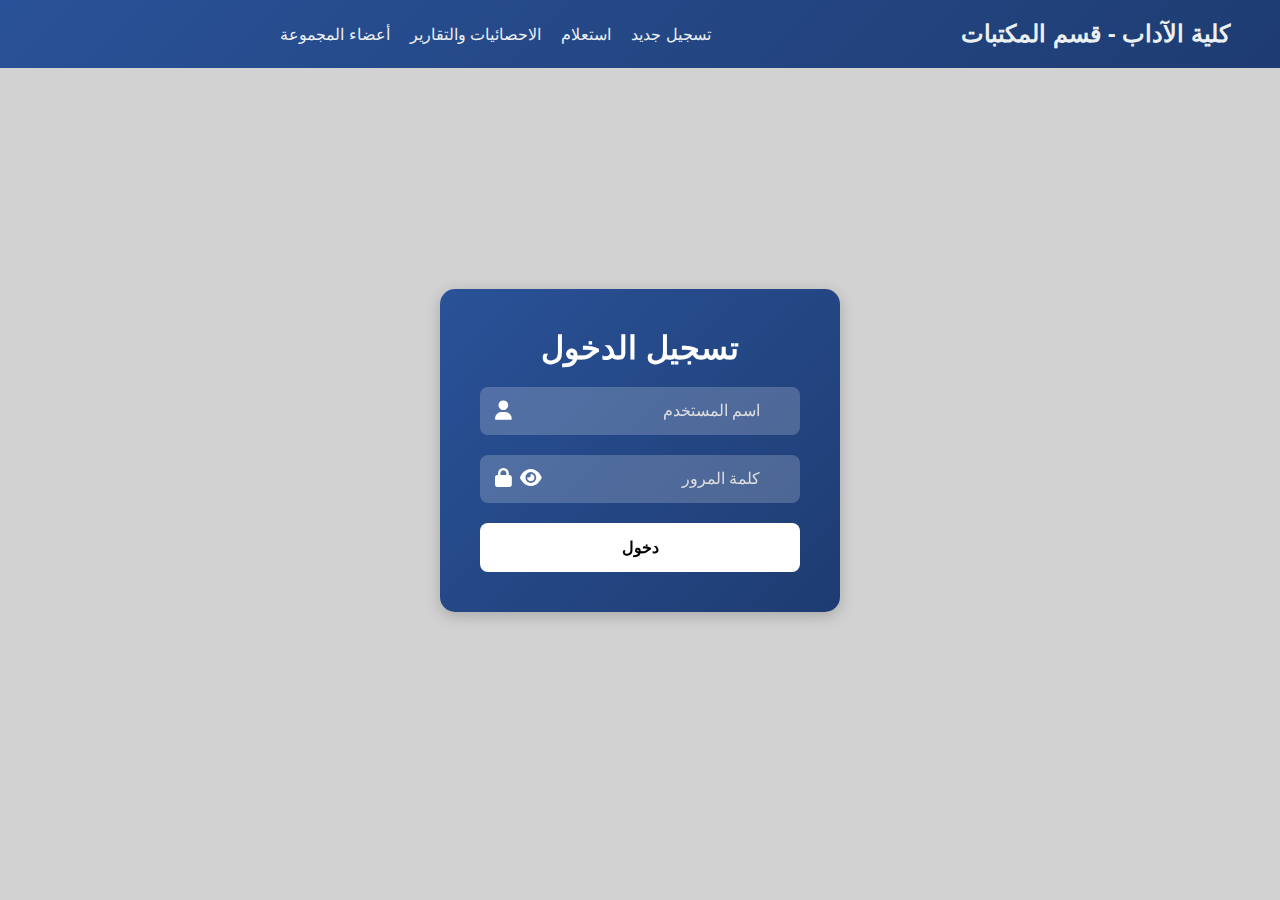
<file: login.html>
<!DOCTYPE html>
<html lang="ar" dir="rtl">
<head>
  <meta charset="UTF-8">
  <meta name="viewport" content="width=device-width, initial-scale=1.0">
  <title>تسجيل الدخول</title>
  <link rel="stylesheet" href="https://cdnjs.cloudflare.com/ajax/libs/font-awesome/6.4.2/css/all.min.css">
  <link rel="stylesheet" href="./login.css">  
</head>
<body>


     <!-- ناف بار -->
     <nav class="navbar">
        <!-- لوجو النص -->
        <div class="navlogo">كلية الآداب - قسم المكتبات</div>

        <!-- الروابط -->
        <ul class="nav-links" id="navLinks">
            <li><a href="./index.html">تسجيل جديد</a></li>
            <li><a href="./search.html">استعلام</a></li>
            <li><a href="./login.html">الاحصائيات والتقارير</a></li>
            <li><a href="./member.html">أعضاء المجموعة</a></li>
        </ul>

        <!-- زر التبديل للهواتف -->
        <button class="toggle-btn" id="toggleBtn">
            ☰
        </button>
    </nav>



  <div class="container">
    <h2>تسجيل الدخول</h2>
    <form id="loginForm">
      <div class="form-group">
        <i class="fas fa-user"></i>
        <input type="text" id="username" placeholder="اسم المستخدم" required>
      </div>
      <div class="form-group">
        <i class="fas fa-lock"></i>
        <input type="password" id="password" placeholder="كلمة المرور" required>
        <i class="fas fa-eye toggle-password" id="togglePassword"></i>
      </div>
      <button type="submit" class="buttonn">دخول</button>
      <p class="error-message" id="errorMessage">خطأ في اسم المستخدم أو كلمة المرور</p>
    </form>
  </div>


  <script  src="./login.js"></script>

</body>
</html>
</file>
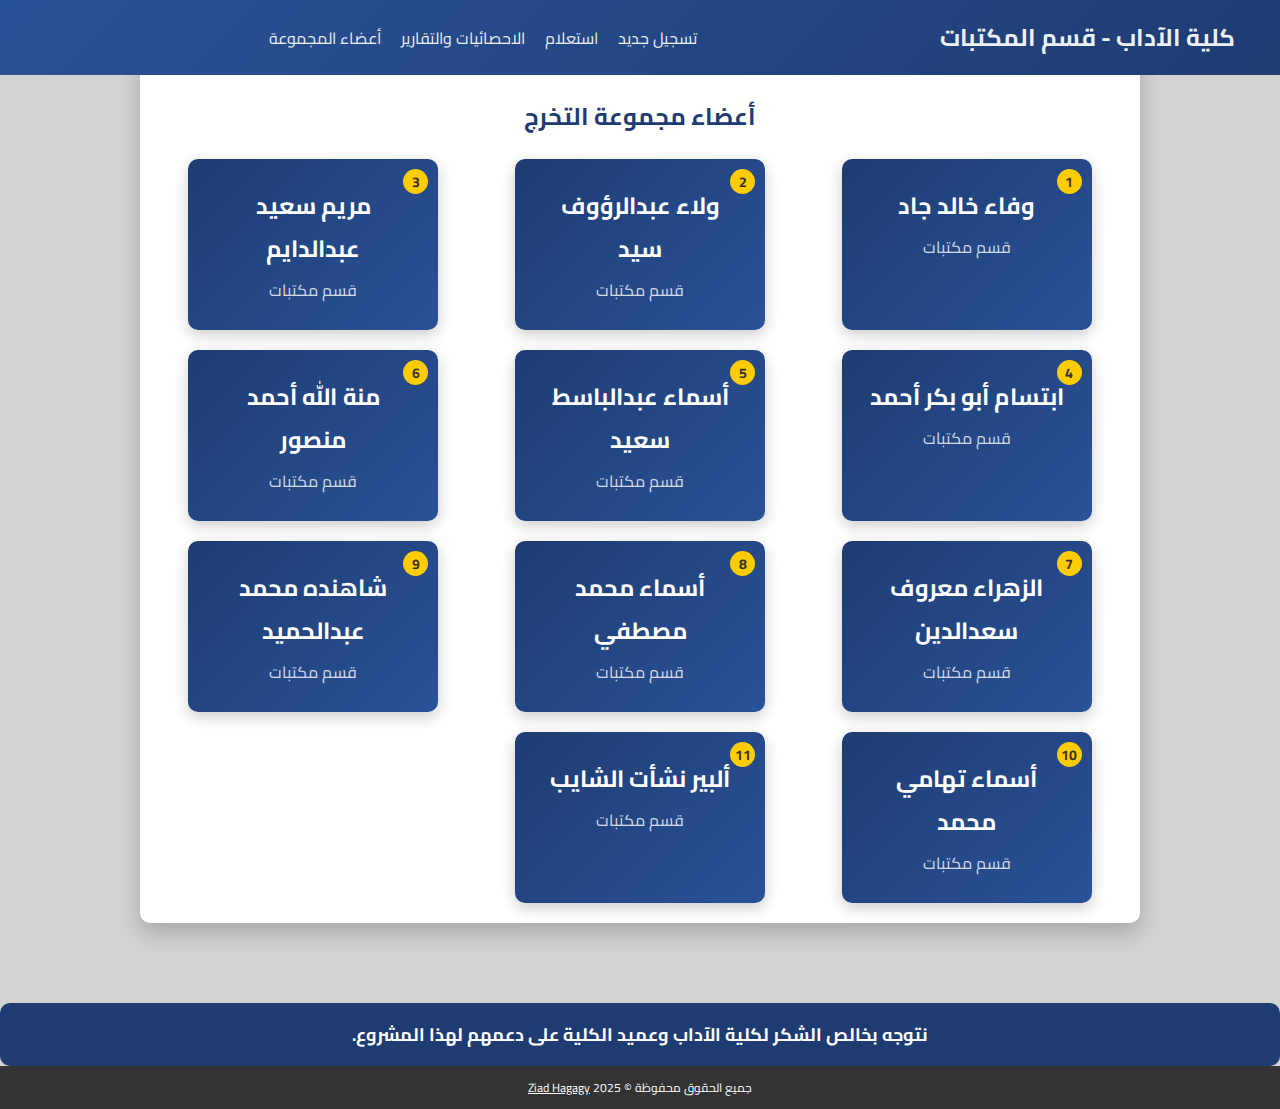
<file: member.html>
<!DOCTYPE html>
<html lang="ar">
<head>
    <meta charset="UTF-8">
    <meta name="viewport" content="width=device-width, initial-scale=1.0">
    <title>أعضاء مجموعة التخرج</title>
    <link rel="stylesheet" href="./member.css">
    <link rel="stylesheet" href="https://cdnjs.cloudflare.com/ajax/libs/font-awesome/6.4.2/css/all.min.css"> <!-- مكتبة Font Awesome -->
</head>
<body>

    <!-- ناف بار -->
    <nav class="navbar">
        <!-- لوجو النص -->
        <div class="navlogo">كلية الآداب - قسم المكتبات</div>

        <!-- الروابط -->
        <ul class="nav-links" id="navLinks">
            <li><a href="./index.html">تسجيل جديد</a></li>
            <li><a href="./search.html">استعلام</a></li>
            <li><a href="./login.html">الاحصائيات والتقارير</a></li>
            <li><a href="./member.html">أعضاء المجموعة</a></li>
        </ul>

        <!-- زر التبديل للهواتف -->
        <button class="toggle-btn" id="toggleBtn">
            ☰
        </button>
    </nav>

    <!-- Container -->
    <div class="container">
        <h2>أعضاء مجموعة التخرج</h2>
        <div class="members">
            <!-- إنشاء المربعات بالأرقام -->
            <div class="member"><span class="icon">1</span><h3>وفاء خالد جاد</h3><p>قسم مكتبات</p></div>
            <div class="member"><span class="icon">2</span><h3>ولاء عبدالرؤوف سيد</h3><p>قسم مكتبات</p></div>
            <div class="member"><span class="icon">3</span><h3>مريم سعيد عبدالدايم</h3><p>قسم مكتبات</p></div>
            <div class="member"><span class="icon">4</span><h3>ابتسام أبو بكر أحمد</h3><p>قسم مكتبات</p></div>
            <div class="member"><span class="icon">5</span><h3>أسماء عبدالباسط سعيد</h3><p>قسم مكتبات</p></div>
            <div class="member"><span class="icon">6</span><h3>منة الله أحمد منصور</h3><p>قسم مكتبات</p></div>
            <div class="member"><span class="icon">7</span><h3>الزهراء معروف سعدالدين</h3><p>قسم مكتبات</p></div>
            <div class="member"><span class="icon">8</span><h3>أسماء محمد مصطفي</h3><p>قسم مكتبات</p></div>
            <div class="member"><span class="icon">9</span><h3>شاهنده محمد عبدالحميد</h3><p>قسم مكتبات</p></div>
            <div class="member"><span class="icon">10</span><h3>أسماء تهامي محمد</h3><p>قسم مكتبات</p></div>
            <div class="member"><span class="icon">11</span><h3>ألبير نشأت الشايب</h3><p>قسم مكتبات</p></div>
        </div>
    </div>

    <!-- شكر للكلية -->
    <div class="thanks">
        <p>نتوجه بخالص الشكر لكلية الآداب وعميد الكلية على دعمهم لهذا المشروع.</p>
    </div>

    <!-- حقوق الملكية -->
    <footer>
        <p>جميع الحقوق محفوظة &copy; 2025 <a href="https://wa.me/201027888008">Ziad Hagagy</a></p>
    </footer>

    <script src="./member.js"></script>

</body>
</html>
</file>
<file: login.css>
* {
      margin: 0;
      padding: 0;
      box-sizing: border-box;
      font-family: 'Cairo', sans-serif;
    }

    body {
      display: flex;
      justify-content: center;
      align-items: center;
      height: 100vh;
      background-color: rgb(210, 210, 210);
      color: #fff;
    }

    /* تخصيص الناف بار */
.navbar {
    display: flex;
    justify-content: space-between;
    align-items: center;
    background: linear-gradient(135deg, #2a5298, #1e3c72);
    color: white;
    position: fixed; /* تثبيت الناف بار في الأعلى */
    top: 0;
    left: 0;
    right: 0;
    z-index: 1000;
    width: 100%; /* جعل الناف بار يغطي العرض الكامل للشاشة */
    padding: 20px 30px; /* إضافة مساحة داخلية صغيرة */
    box-sizing: border-box; /* ضمان عدم تجاوز الحدود */
}

/* لوجو النص */
.navlogo {
    font-size: 1.5rem;
    font-weight: bold;
    color: #ecf0f1; /* لون نص اللوجو */
    margin-right: 20px; /* ترك مسافة صغيرة من اليمين */
}

/* الروابط */
.nav-links {
    list-style: none;
    display: flex;
    gap: 20px;
    margin: 0;
    padding: 0;
    justify-content: center; /* وضع الروابط في منتصف الشاشة */
    flex-grow: 1; /* تمديد الروابط لتملأ المساحة المتاحة */
}

.nav-links li a {
    text-decoration: none;
    color: #ecf0f1; /* لون نص الروابط */
    font-size: 1rem;
    transition: color 0.3s ease;
}

.nav-links li a:hover {
    color: #1abc9c; /* لون نص الروابط عند التحويم */
}

/* زر التبديل */
.toggle-btn {
    display: none;
    font-size: 1.5rem;
    background: none;
    border: none;
    color: #ecf0f1; /* لون زر التبديل */
    cursor: pointer;
    margin-left: 20px; /* ترك مسافة صغيرة من اليسار */
}

/* استجابة للشاشات الصغيرة */
@media (max-width: 768px) {
    .nav-links {
        display: none; /* إخفاء الروابط */
        flex-direction: column;
        background: linear-gradient(135deg, #2a5298, #1e3c72);
        position: fixed; /* تثبيت القائمة في الأعلى */
        top: 70px; /* أسفل الناف بار مباشرة */
        left: 0;
        width: 100%;
        padding: 10px;
        box-sizing: border-box;
        z-index: 1000; /* ضمان ظهور القائمة فوق المحتوى */
    }

    .nav-links.active {
        display: flex; /* عرض الروابط عند النقر على زر التبديل */
    }

    .toggle-btn {
        display: block; /* إظهار زر التبديل */
        margin-left: -5px;
    }

    /* دفع المحتوى الرئيسي لأسفل عند عرض القائمة */
    body.menu-open .content {
        margin-top: 200px; /* ارتفاع القائمة + هامش صغير */
    }
}

    .container {
        background: linear-gradient(135deg, #2a5298, #1e3c72);
      backdrop-filter: blur(10px);
      border-radius: 15px;
      padding: 40px;
      width: 100%;
      max-width: 400px;
      text-align: center;
      box-shadow: 0 4px 15px rgba(0, 0, 0, 0.2);
    }

    h2 {
      margin-bottom: 20px;
      font-size: 2rem;
      color: #fff;
    }

    .form-group {
      margin-bottom: 20px;
      position: relative;
    }

    .form-group input {
      width: 100%;
      padding: 15px 40px;
      border: none;
      border-radius: 8px;
      font-size: 1rem;
      outline: none;
      background-color: rgba(255, 255, 255, 0.2);
      color: #fff;
    }

    .form-group input::placeholder {
      color: #dedede;
    }

    .form-group i {
      position: absolute;
      left: 15px;
      top: 50%;
      transform: translateY(-50%);
      font-size: 1.2rem;
      color: #fff;
    }

    .form-group .toggle-password {
      position: absolute;
      left: 40px;
      top: 50%;
      transform: translateY(-50%);
      font-size: 1.2rem;
      color: #fff;
    }

    .buttonn {
      width: 100%;
      padding: 15px;
      background-color: #fff;
      border: none;
      border-radius: 8px;
      font-size: 1rem;
      font-weight: bold;
      cursor: pointer;
      transition: background-color 0.3s ease;
    }

    .buttonn:hover {
      background-color: #f0f0f0;
    }

    .error-message {
      color: #ff4d4d;
      margin-top: 10px;
      font-size: 0.9rem;
      display: none;
    }

    /* استجابة الشاشة */
    @media (max-width: 600px) {
      .container {
        padding: 30px;
      }

      h2 {
        font-size: 1.8rem;
      }
    }
</file>
<file: member.css>
@import url('https://fonts.googleapis.com/css2?family=Cairo:wght@400;700&display=swap');

* {
    margin: 0;
    padding: 0;
    box-sizing: border-box;
    font-family: 'Cairo', sans-serif;
    direction: rtl;
}

body {
    background-color: rgb(210, 210, 210);
    color: #333;
    text-align: center;
    display: flex;
    flex-direction: column;
    min-height: 100vh;
}

.container {
    flex: 1;
    margin: 50px auto;
    padding: 20px;
    width: 90%;
    max-width: 1000px;
    background: white;
    box-shadow: 0px 10px 20px rgba(0, 0, 0, 0.2);
    border-radius: 10px;
}

h2 {
    margin-bottom: 20px;
    color: #1e3c72;
    margin-top: 1em;
}


/* تخصيص الناف بار */
.navbar {
    display: flex;
    justify-content: space-between;
    align-items: center;
    background: linear-gradient(135deg, #2a5298, #1e3c72);
    color: white;
    position: fixed; /* تثبيت الناف بار في الأعلى */
    top: 0;
    left: 0;
    right: 0;
    z-index: 1000;
    width: 100%; /* جعل الناف بار يغطي العرض الكامل للشاشة */
    padding: 15px 25px; /* إضافة مساحة داخلية صغيرة */
    box-sizing: border-box; /* ضمان عدم تجاوز الحدود */
}

/* لوجو النص */
.navlogo {
    font-size: 1.5rem;
    font-weight: bold;
    color: #ecf0f1; /* لون نص اللوجو */
    margin-right: 20px; /* ترك مسافة صغيرة من اليمين */
}

/* الروابط */
.nav-links {
    list-style: none;
    display: flex;
    gap: 20px;
    margin: 0;
    padding: 0;
    justify-content: center; /* وضع الروابط في منتصف الشاشة */
    flex-grow: 1; /* تمديد الروابط لتملأ المساحة المتاحة */
}

.nav-links li a {
    text-decoration: none;
    color: #ecf0f1; /* لون نص الروابط */
    font-size: 1rem;
    transition: color 0.3s ease;
}

.nav-links li a:hover {
    color: #1abc9c; /* لون نص الروابط عند التحويم */
}

/* زر التبديل */
.toggle-btn {
    display: none;
    font-size: 1.5rem;
    background: none;
    border: none;
    color: #ecf0f1; /* لون زر التبديل */
    cursor: pointer;
    margin-left: 20px; /* ترك مسافة صغيرة من اليسار */
}

/* استجابة للشاشات الصغيرة */
@media (max-width: 768px) {
    .nav-links {
        display: none; /* إخفاء الروابط */
        flex-direction: column;
        background: linear-gradient(135deg, #2a5298, #1e3c72);
        position: fixed; /* تثبيت القائمة في الأعلى */
        top: 60px; /* أسفل الناف بار مباشرة */
        left: 0;
        width: 100%;
        padding: 10px;
        box-sizing: border-box;
        z-index: 1000; /* ضمان ظهور القائمة فوق المحتوى */
    }

    .nav-links.active {
        display: flex; /* عرض الروابط عند النقر على زر التبديل */
    }

    .toggle-btn {
        display: block; /* إظهار زر التبديل */
        margin-left: -5px;
    }

    /* دفع المحتوى الرئيسي لأسفل عند عرض القائمة */
    body.menu-open .content {
        margin-top: 200px; /* ارتفاع القائمة + هامش صغير */
    }
}



/* ======== أعضاء الفريق ======== */
.members {
    display: grid;
    grid-template-columns: repeat(auto-fill, minmax(250px, 1fr));
    gap: 20px;
    justify-items: center;
}

.member {
    background: linear-gradient(135deg, #1e3c72, #2a5298);
    color: #fff;
    padding: 25px;
    border-radius: 10px;
    width: 250px;
    font-size: 20px;
    font-weight: bold;
    transition: 0.3s;
    box-shadow: 0px 5px 15px rgba(0, 0, 0, 0.2);
    text-align: center;
    position: relative;
}

.member:hover {
    transform: scale(1.05);
    background: linear-gradient(135deg, #2a5298, #1e3c72);
}

.member p {
    font-size: 16px;
    margin-top: 5px;
    font-weight: normal;
    opacity: 0.8;
}

/* ======== أيقونة الرقم ======== */
.icon {
    position: absolute;
    top: 10px;
    right: 10px;
    background: #ffcc00;
    color: #333;
    font-size: 14px;
    font-weight: bold;
    padding: 5px 10px;
    border-radius: 50%;
    width: 25px;
    height: 25px;
    display: flex;
    align-items: center;
    justify-content: center;
}

/* ======== شكر للكلية ======== */
.thanks {
    background: #1e3c72;
    color: white;
    padding: 15px;
    margin-top: 30px;
    font-size: 18px;
    font-weight: bold;
    border-radius: 10px;
}

/* ======== حقوق الملكية ======== */
footer {
    background: #333;
    color: white;
    text-align: center;
    padding: 10px;
    font-size: 12px;
    margin-top: auto;
}
footer a{
    color: white;
}
</file>
